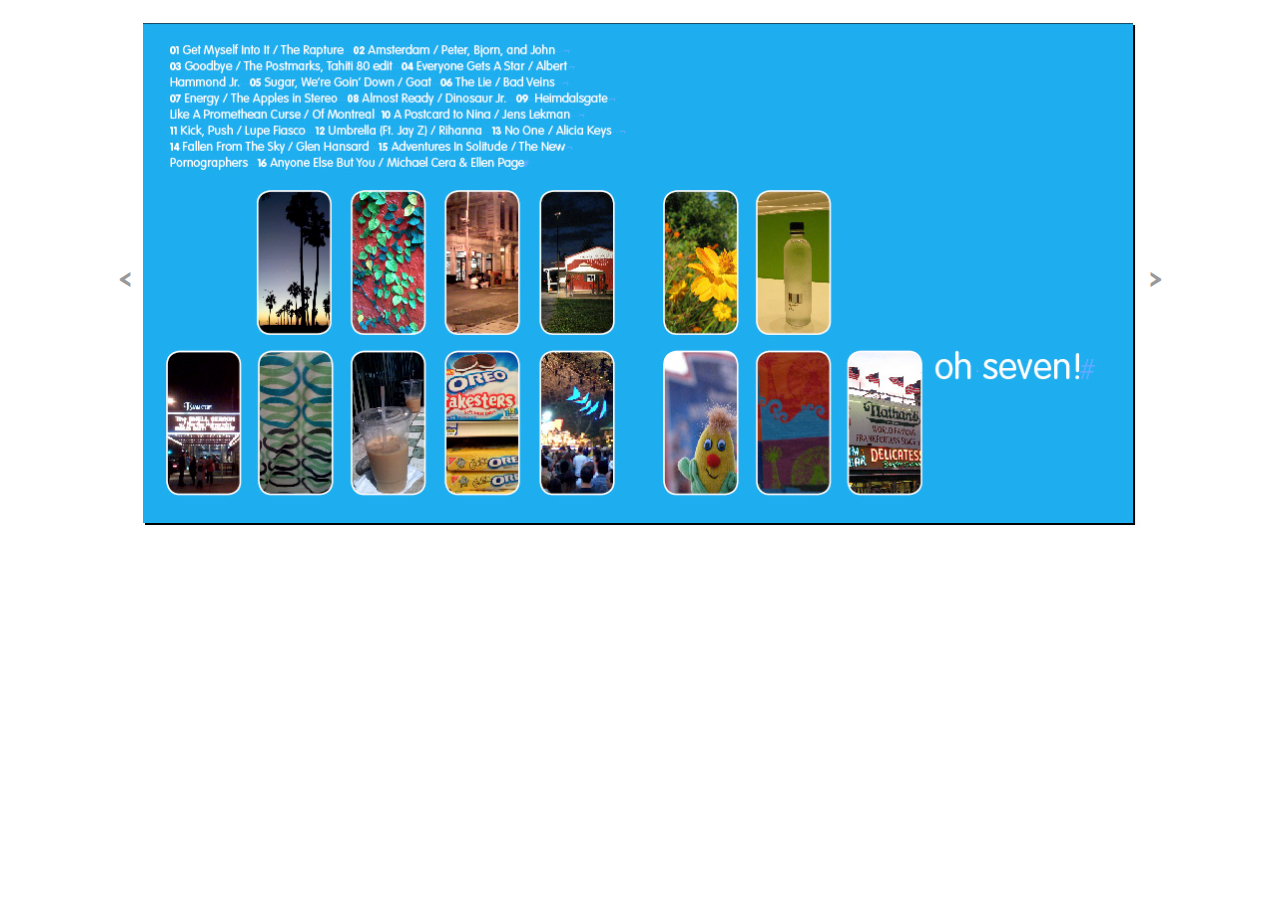
<file: 2007/index.html>
<html>
  <head>
    <title>Oh Seven</title>
    <meta http-equiv="Content-Type" content="text/html;charset=utf-8">
    <link href="http://fonts.googleapis.com/css?family=Raleway" rel="stylesheet" type="text/css">
    <link rel="stylesheet" href="index.css" type="text/css" />
    <script type="text/javascript" src="http://mediaplayer.yahoo.com/js"></script>
  </head>
  <body>
    <a href="../" class="menulink">&lt;</a>
    <img src="OhSeven.jpg" id="cover" width="998" height="512" alt="Oh Seven" align="middle" />
    <a href="../2008" class="menulink" title="2008">&gt;</a>

<script>
  (function(i,s,o,g,r,a,m){i['GoogleAnalyticsObject']=r;i[r]=i[r]||function(){
  (i[r].q=i[r].q||[]).push(arguments)},i[r].l=1*new Date();a=s.createElement(o),
  m=s.getElementsByTagName(o)[0];a.async=1;a.src=g;m.parentNode.insertBefore(a,m)
  })(window,document,'script','//www.google-analytics.com/analytics.js','ga');
  ga('create', 'UA-71848539-1', 'auto');
  ga('send', 'pageview');
</script>

  </body>
</html>
</file>
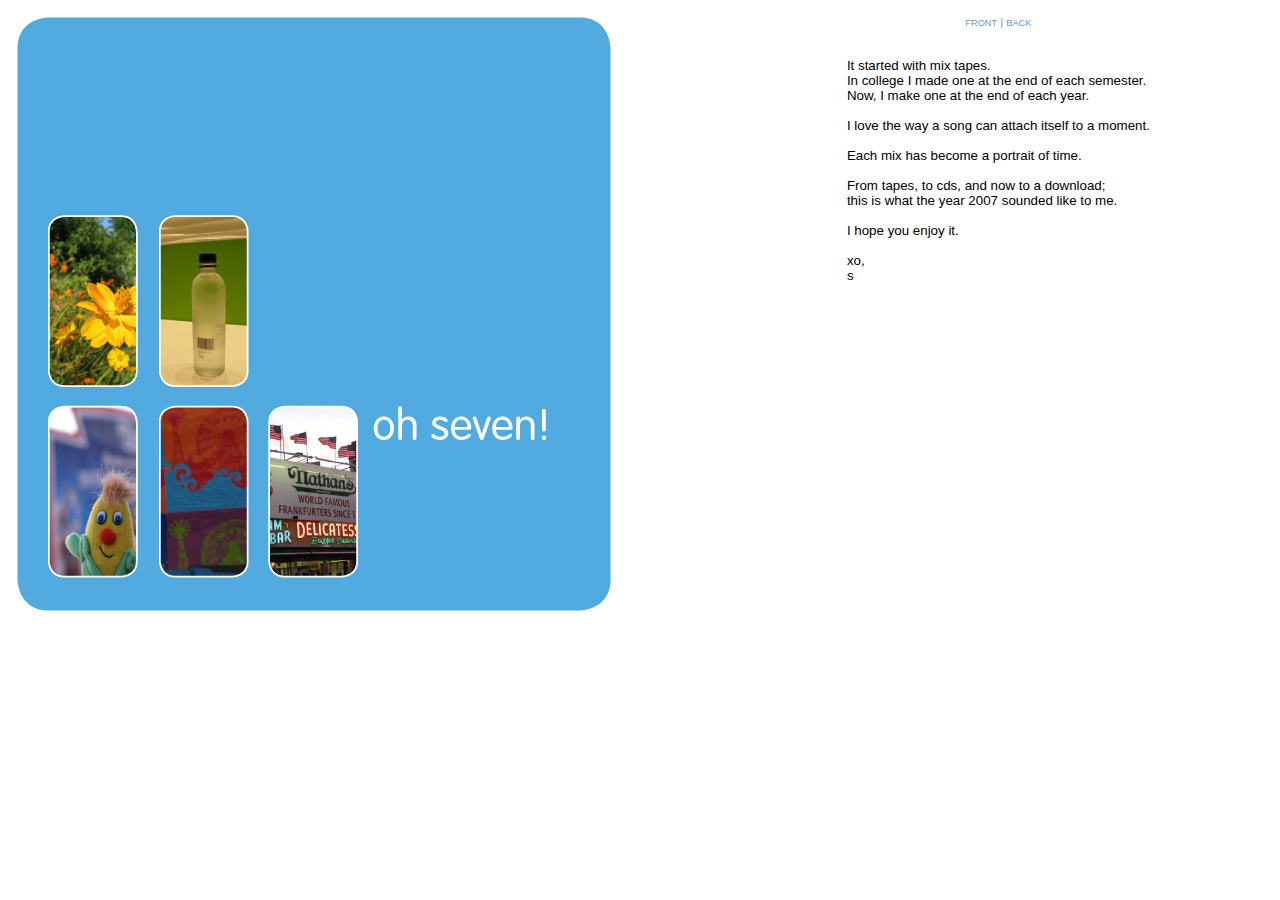
<file: 2007old/index.html>
<html>
  <head>
    <title>oh seven!</title>
    <link rel="stylesheet" href="ohseven.css" type="text/css" />
    <script type="text/javascript" src="ohseven.js"></script>
  </head>
  <body>
    <table border="0" cellpadding="0" cellspacing="0" width="100%">
      <td valign="top" align="left">
        <a href="#" onclick="ohseven.toggleCover();">
          <img src="oh_seven_front.jpg" border="0" id="coverimg" 
              height="612" width="612">
        </a>
      </td><td valign="top">
        <table border="0" cellpadding="8" cellspacing="0">
          <tr><td valign="top" align="middle">

            <div class="covernav">
              <a href="#" onclick="ohseven.showFrontCover();">FRONT</a> |
              <a href="#" onclick="ohseven.showBackCover();">BACK</a>
            </div>
            <br /><br />

            <table border="0" cellpadding="0" cellspacing="0">
            <tr><td>
              It started with mix tapes.<br />
              In college I made one at the end of each semester.<br />
              Now, I make one at the end of each year.<br /><br />

              I love the way a song can attach itself to a moment.<br /><br />

              Each mix has become a portrait of time.<br /><br />

              From tapes, to cds, and now to a download;<br />
              this is what the year 2007 sounded like to me.<br /><br />

              I hope you enjoy it.<br /><br />

              xo,<br />
              s
            </td></tr>
            </table>
            <br /><br />

          </td></tr>
        </table>
      </td>
    </table>

<script>
  (function(i,s,o,g,r,a,m){i['GoogleAnalyticsObject']=r;i[r]=i[r]||function(){
  (i[r].q=i[r].q||[]).push(arguments)},i[r].l=1*new Date();a=s.createElement(o),
  m=s.getElementsByTagName(o)[0];a.async=1;a.src=g;m.parentNode.insertBefore(a,m)
  })(window,document,'script','//www.google-analytics.com/analytics.js','ga');
  ga('create', 'UA-71848539-1', 'auto');
  ga('send', 'pageview');
</script>

  </body>
</html>
</file>
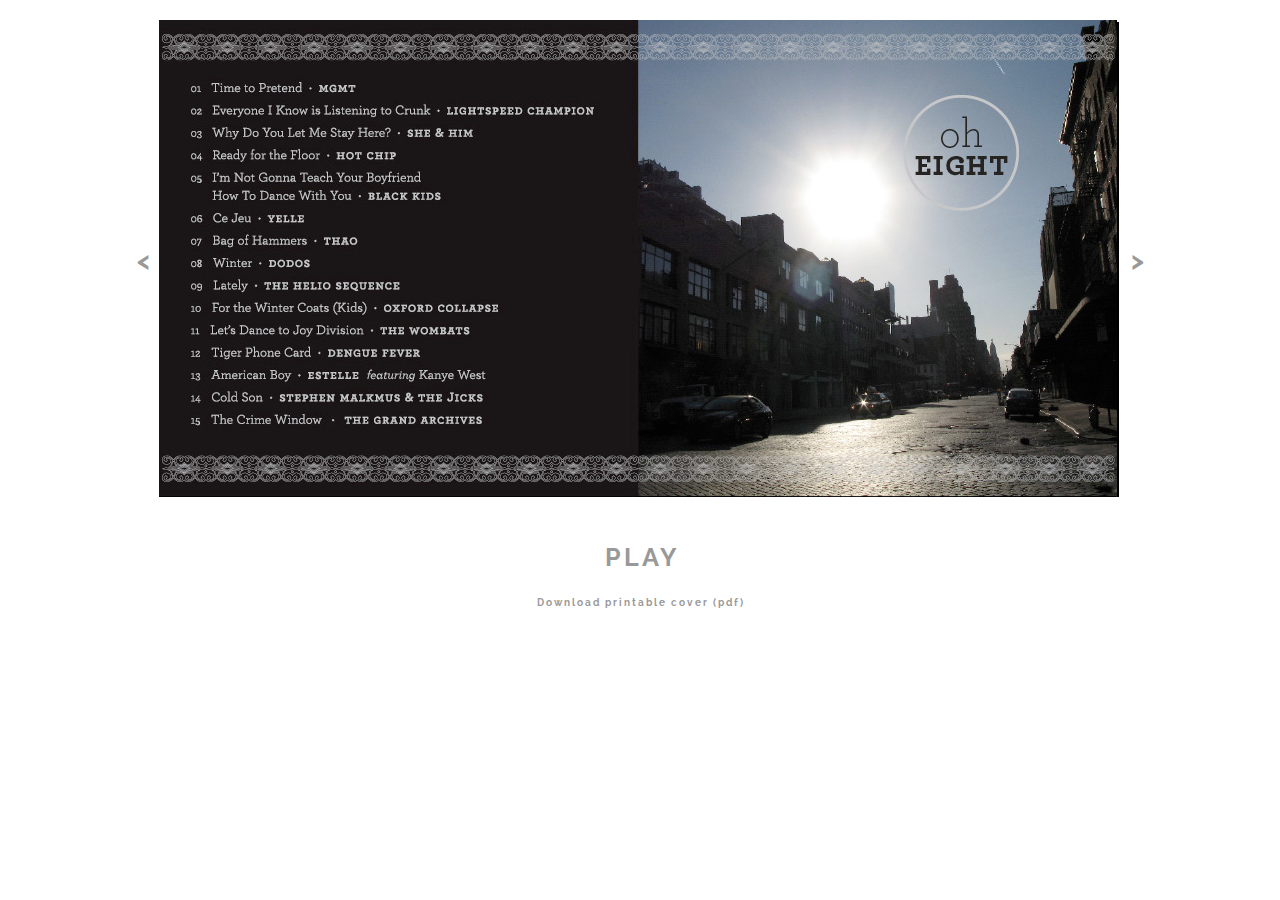
<file: 2008/index.html>
<html>
  <!--
  TODO:
    * Link each image in ymp to artist's album cover
    * Add link to last years mix
    * Add link to download pdf cover
    * validate html
  //-->
  <head>
    <title>oh eight</title>
    <meta http-equiv="Content-Type" content="text/html;charset=utf-8">
    <link href="http://fonts.googleapis.com/css?family=Raleway" rel="stylesheet" type="text/css">
    <link rel="stylesheet" href="oheight.css" type="text/css" />
    <script type="text/javascript" src="http://mediaplayer.yahoo.com/js"></script>
  </head>
  <body>

    <a href="../2007" class="menulink" title="2007">&lt;</a>
    <img src="Oh_8_2.jpg" id="cover" width="962" height="477" alt="oheight" align="middle" />
    <a href="../2009" class="menulink" title="2009">&gt;</a>

    <br clear="all" />
    <p><a href="http://suraiya.s3.amazonaws.com/mix/oheight/01_MGMT_TimeToPretend.mp3" title="MGMT - Time To Pretend" class="menulink"><img src="Oh_8_front.jpg" alt="" style="display: none;" />PLAY</a></p>
    <p><a href="oheight.pdf" class="menulink2">Download printable cover (pdf)</a></p>
    <div style="display: none;">
<!--      <a href="http://suraiya.s3.amazonaws.com/mix/oheight/01_MGMT_TimeToPretend.mp3" title="MGMT - Time To Pretend" style="display: none"><img src="Oh_8_front.jpg" alt="" /></a> //-->
      <a href="http://suraiya.s3.amazonaws.com/mix/oheight/02_LightspeedChampion_EveryoneIKnowIsListeningToCrunk.mp3" title="Lightspeed Champion - Everyone I Know Is Listening To Crunk" style="display: none"><img src="Oh_8_front.jpg" alt="" /></a>
      <a href="http://suraiya.s3.amazonaws.com/mix/oheight/03_She&amp;Him_WhyDoYouLetMeStayHere.mp3" title="She &amp; Him - Why Do You Let Me Stay Here" style="display: none"><img src="Oh_8_front.jpg" alt="" /></a>
      <a href="http://suraiya.s3.amazonaws.com/mix/oheight/04_HotChip_ReadyForTheFloor.mp3" title="Hot Chip - Ready For The Floor" style="display: none"><img src="Oh_8_front.jpg" alt="" /></a>
      <a href="http://suraiya.s3.amazonaws.com/mix/oheight/05_BlackKids_ImNotGonnaTeachYourBoyfriendHowToDanceWithYou.mp3" title="Black Kids - I'm Not Gonna Teach Your Boyfriend How To Dance With You" style="display: none"><img src="Oh_8_front.jpg" alt="" /></a>
      <a href="http://suraiya.s3.amazonaws.com/mix/oheight/06_Yelle_CeJeu.mp3" title="Yelle - Ce Jeu" style="display: none"><img src="Oh_8_front.jpg" alt="" /></a>
      <a href="http://suraiya.s3.amazonaws.com/mix/oheight/07_Thao_BagOfHammers.mp3" title="Thao - Bag Of Hammers" style="display: none"><img src="Oh_8_front.jpg" alt="" /></a>
      <a href="http://suraiya.s3.amazonaws.com/mix/oheight/08_Dodos_Winter.mp3" title="Dodos - Winter" style="display: none"><img src="Oh_8_front.jpg" alt="" /></a>
      <a href="http://suraiya.s3.amazonaws.com/mix/oheight/09_TheHelioSequence_Lately.mp3" title="The Helio Sequence - Lately" style="display: none"><img src="Oh_8_front.jpg" alt="" /></a>
      <a href="http://suraiya.s3.amazonaws.com/mix/oheight/10_OxfordCollapse_ForTheWinterCoats(Kids).mp3" title="Oxford Collapse - For The Winter Coats (Kids)" style="display: none"><img src="Oh_8_front.jpg" alt="" /></a>
      <a href="http://suraiya.s3.amazonaws.com/mix/oheight/11_TheWombats_LetsDanceToJoyDivision.mp3" title="The Wombats - Lets Dance To Joy Division" style="display: none"><img src="Oh_8_front.jpg" alt="" /></a>
      <a href="http://suraiya.s3.amazonaws.com/mix/oheight/12_DengueFever_TigerPhoneCard.mp3" title="Dengue Fever - Tiger Phone Card" style="display: none"><img src="Oh_8_front.jpg" alt="" /></a>
      <a href="http://suraiya.s3.amazonaws.com/mix/oheight/13_Estelle_AmericanBoy.mp3" title="Estelle - American Boy" style="display: none"><img src="Oh_8_front.jpg" alt="" /></a>
      <a href="http://suraiya.s3.amazonaws.com/mix/oheight/14_StephenMalkmus_ColdSon.mp3" title="Stephen Malkmus - Cold Son" style="display: none"><img src="Oh_8_front.jpg" alt="" /></a>
      <a href="http://suraiya.s3.amazonaws.com/mix/oheight/15_GrandArchives_TheCrimeWindow.mp3" title="Grand Archives - The Crime Window" style="display: none"><img src="Oh_8_front.jpg" alt="" /></a>
    </div>

<script>
  (function(i,s,o,g,r,a,m){i['GoogleAnalyticsObject']=r;i[r]=i[r]||function(){
  (i[r].q=i[r].q||[]).push(arguments)},i[r].l=1*new Date();a=s.createElement(o),
  m=s.getElementsByTagName(o)[0];a.async=1;a.src=g;m.parentNode.insertBefore(a,m)
  })(window,document,'script','//www.google-analytics.com/analytics.js','ga');
  ga('create', 'UA-71848539-1', 'auto');
  ga('send', 'pageview');
</script>

  </body>
</html>
</file>
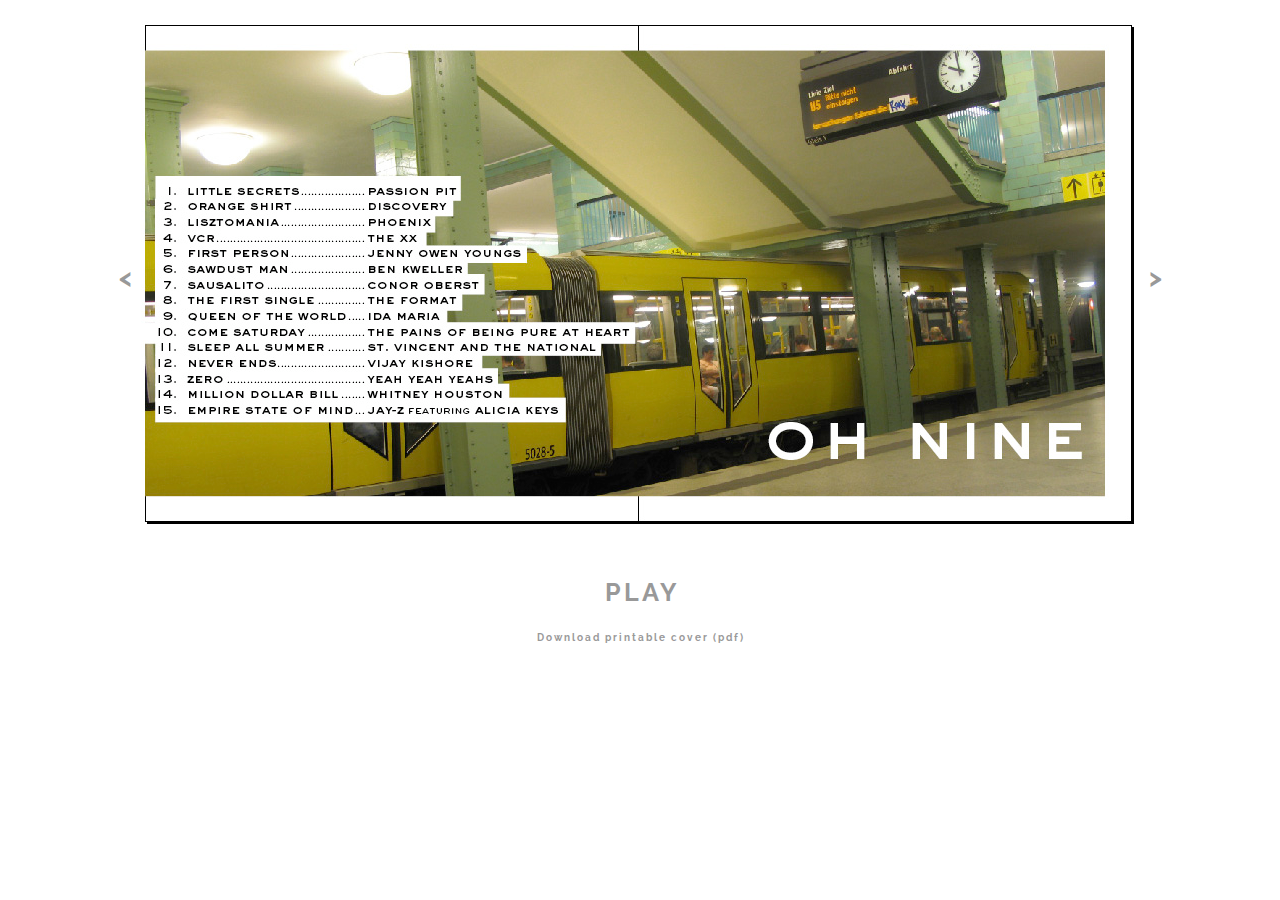
<file: 2009/index.html>
<html>
  <head>
    <title>oh nine</title>
    <meta http-equiv="Content-Type" content="text/html;charset=utf-8">
    <link href="http://fonts.googleapis.com/css?family=Raleway" rel="stylesheet" type="text/css">
    <link rel="stylesheet" href="index.css" type="text/css" />
    <script type="text/javascript" src="http://mediaplayer.yahoo.com/js"></script>
  </head>
  <body>

    <a href="../2008" class="menulink" title="2008">&lt;</a>
    <img src="Oh_9_2.jpg" id="cover" width="998" height="512" alt="ohnine" align="middle" />
    <a href="../2010" class="menulink" title="2010">&gt;</a>

    <br clear="all" />
    <p><a href="http://suraiya.s3.amazonaws.com/mix/ohnine/01-LittleSecrets.mp3" title="Passion Pit - Little Secrets" class="menulink"><img src="Oh_9_front.jpg" alt="" style="display: none;" />PLAY</a></p>
    <p><a href="ohnine.pdf" class="menulink2">Download printable cover (pdf)</a></p>
    <div style="display: none;">
<!--      <a href="http://suraiya.s3.amazonaws.com/mix/ohnine/01-LittleSecrets.mp3" title="Passion Pit - Little Secrets" style="display: none"><img src="Oh_9_front.jpg" alt="" /></a> //-->
      <a href="http://suraiya.s3.amazonaws.com/mix/ohnine/02-OrangeShirt.mp3" title="Discovery - Orange Shirt" style="display: none"><img src="Oh_9_front.jpg" alt="" /></a>
      <a href="http://suraiya.s3.amazonaws.com/mix/ohnine/03-Lisztomania.mp3" title="Phoenix - Lisztomania" style="display: none"><img src="Oh_9_front.jpg" alt="" /></a>
      <a href="http://suraiya.s3.amazonaws.com/mix/ohnine/04-VCR.mp3" title="The xx - VCR" style="display: none"><img src="Oh_9_front.jpg" alt="" /></a>
      <a href="http://suraiya.s3.amazonaws.com/mix/ohnine/05-FirstPerson.mp3" title="Jenny Owen Young - First Person" style="display: none"><img src="Oh_9_front.jpg" alt="" /></a>
      <a href="http://suraiya.s3.amazonaws.com/mix/ohnine/06-SawdustMan.mp3" title="Ben Kweller - Sawdust Man" style="display: none"><img src="Oh_9_front.jpg" alt="" /></a>
      <a href="http://suraiya.s3.amazonaws.com/mix/ohnine/07-Sausalito.mp3" title="Conner Oberst - Sausalito" style="display: none"><img src="Oh_9_front.jpg" alt="" /></a>
      <a href="http://suraiya.s3.amazonaws.com/mix/ohnine/08-TheFirst Single.mp3" title="The Format - The First Single" style="display: none"><img src="Oh_9_front.jpg" alt="" /></a>
      <a href="http://suraiya.s3.amazonaws.com/mix/ohnine/09-QueenoftheWorld.mp3" title="Ida Maria - Queen of the World" style="display: none"><img src="Oh_9_front.jpg" alt="" /></a>
      <a href="http://suraiya.s3.amazonaws.com/mix/ohnine/10-ComeSaturday.mp3" title="The Pains of Being Pure at Heart - Come Saturday" style="display: none"><img src="Oh_9_front.jpg" alt="" /></a>
      <a href="http://suraiya.s3.amazonaws.com/mix/ohnine/11-SleepAllSummer(Crooked Fingers cover).mp3" title="St. Vincent and The National - Sleep All Summer" style="display: none"><img src="Oh_9_front.jpg" alt="" /></a>
      <a href="http://suraiya.s3.amazonaws.com/mix/ohnine/12-NeverEnds.mp3" title="Vijay Kishore - Never Ends" style="display: none"><img src="Oh_9_front.jpg" alt="" /></a>
      <a href="http://suraiya.s3.amazonaws.com/mix/ohnine/13-Zero.mp3" title="Yeah Yeah Yeahs - Zero" style="display: none"><img src="Oh_9_front.jpg" alt="" /></a>
      <a href="http://suraiya.s3.amazonaws.com/mix/ohnine/14-MillionDollarBill.mp3" title="Whitney Houston - Million Dollar Bill" style="display: none"><img src="Oh_9_front.jpg" alt="" /></a>
      <a href="http://suraiya.s3.amazonaws.com/mix/ohnine/15-EmpireStateOfMind(Jay-ZAlicia Keys).mp3" title="Jay-Z (Feat. Alica Keys) - Empire State Of Mind" style="display: none"><img src="Oh_9_front.jpg" alt="" /></a>
    </div>

<script>
  (function(i,s,o,g,r,a,m){i['GoogleAnalyticsObject']=r;i[r]=i[r]||function(){
  (i[r].q=i[r].q||[]).push(arguments)},i[r].l=1*new Date();a=s.createElement(o),
  m=s.getElementsByTagName(o)[0];a.async=1;a.src=g;m.parentNode.insertBefore(a,m)
  })(window,document,'script','//www.google-analytics.com/analytics.js','ga');
  ga('create', 'UA-71848539-1', 'auto');
  ga('send', 'pageview');
</script>

  </body>
</html>
</file>
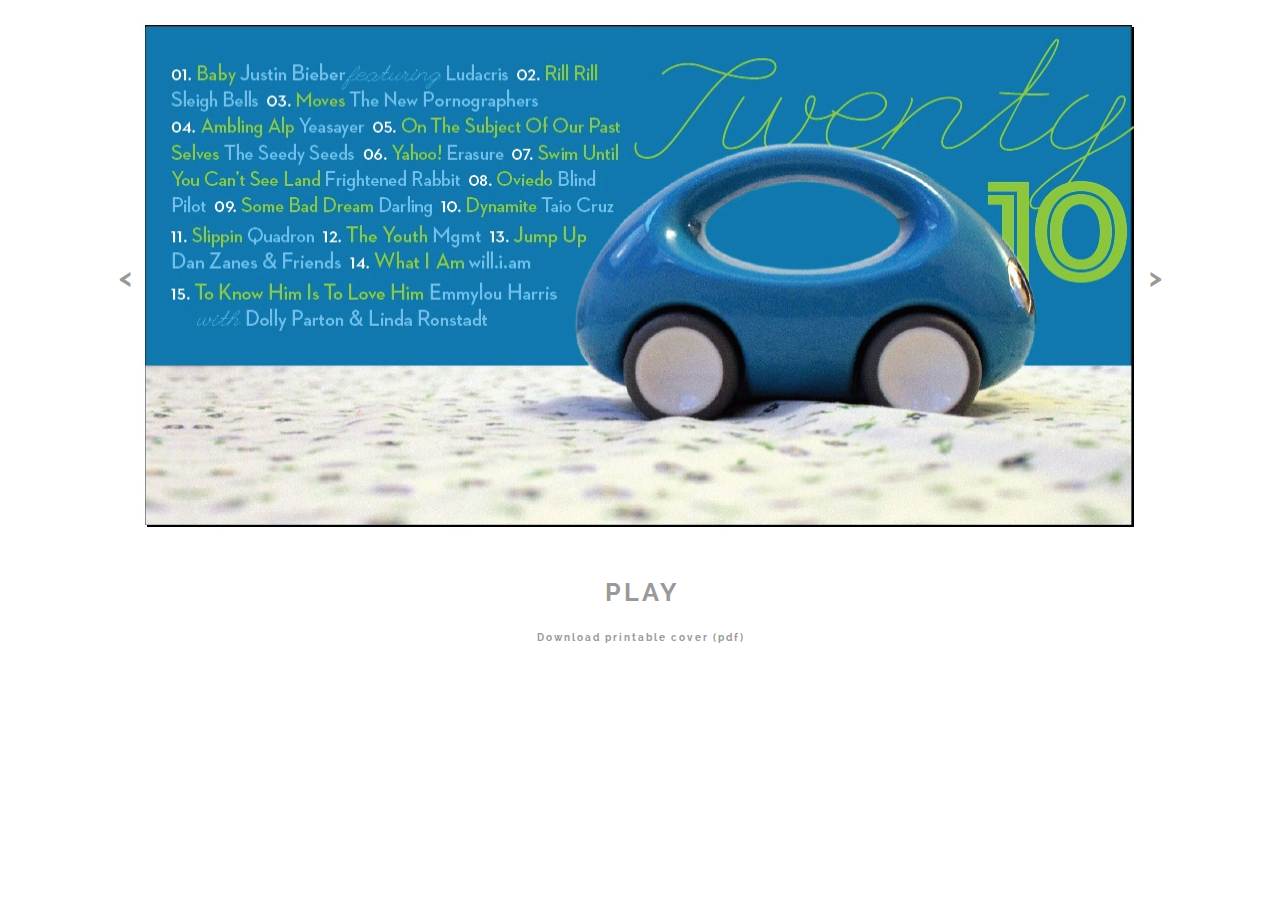
<file: 2010/index.html>
<html>
  <head>
    <title>Twenty10</title>
    <meta http-equiv="Content-Type" content="text/html;charset=utf-8">
    <link href="http://fonts.googleapis.com/css?family=Raleway" rel="stylesheet" type="text/css">
    <link rel="stylesheet" href="index.css" type="text/css" />
    <script type="text/javascript" src="http://mediaplayer.yahoo.com/js"></script>
  </head>
  <body>

    <a href="../2009" class="menulink" title="2009">&lt;</a>
    <img src="Twenty10.jpg" id="cover" width="998" height="512" alt="Twenty10" align="middle" />
    <a href="../2011" class="menulink" title="2011">&gt;</a>

    <br clear="all" />
    <p><a href="http://suraiya.s3.amazonaws.com/mix/Twenty10/01-JustinBieber-Baby.mp3" title="Justin Bieber - Baby" class="menulink"><img src="Twenty10Front.jpg" alt="" style="display: none;" />PLAY</a></p>
    <p><a href="Twenty10.pdf" class="menulink2">Download printable cover (pdf)</a></p>
    <div style="display: none;">
<!--      <a href="http://suraiya.s3.amazonaws.com/mix/Twenty10/01-JustinBieber-Baby.mp3" title="Justin Bieber - Baby" style="display: none"><img src="Twenty10Front.jpg" alt="" /></a> //-->
      <a href="http://suraiya.s3.amazonaws.com/mix/Twenty10/02-SleighBells-RillRill.mp3" title="Sleigh Bells - Rill Rill" style="display: none"><img src="Twenty10Front.jpg" alt="" /></a>
      <a href="http://suraiya.s3.amazonaws.com/mix/Twenty10/03-TheNewPornographers-Moves.mp3" title="The New Pornographers - Moves" style="display: none"><img src="Twenty10Front.jpg" alt="" /></a>
      <a href="http://suraiya.s3.amazonaws.com/mix/Twenty10/04-Yeasayer-AmblingAlp.mp3" title="Yeasayer - Ambling Alp" style="display: none"><img src="Twenty10Front.jpg" alt="" /></a>
      <a href="http://suraiya.s3.amazonaws.com/mix/Twenty10/05-TheSeedySeeds-OnTheSubjectOfOurPastSelves.mp3" title="The Seedy Seeds - On The Subject Of Our Past Selves" style="display: none"><img src="Twenty10Front.jpg" alt="" /></a>
      <a href="http://suraiya.s3.amazonaws.com/mix/Twenty10/06-Erasure-Yahoo.mp3" title="Erasure - Yahoo!" style="display: none"><img src="Twenty10Front.jpg" alt="" /></a>
      <a href="http://suraiya.s3.amazonaws.com/mix/Twenty10/07-FrightenedRabbit-SwimUntilYouCantSeeLand.mp3" title="Frightened Rabbit - Swim Until You Can't See Land" style="display: none"><img src="Twenty10Front.jpg" alt="" /></a>
      <a href="http://suraiya.s3.amazonaws.com/mix/Twenty10/08-BlindPilot-Oviedo.mp3" title="Blind Pilot - Oviedo" style="display: none"><img src="Twenty10Front.jpg" alt="" /></a>
      <a href="http://suraiya.s3.amazonaws.com/mix/Twenty10/09-Darling-SomeBadDream.mp3" title="Darling - Some Bad Dream" style="display: none"><img src="Twenty10Front.jpg" alt="" /></a>
      <a href="http://suraiya.s3.amazonaws.com/mix/Twenty10/10-TaioCruz-Dynamite.mp3" title="Taio Cruz - Dynamite" style="display: none"><img src="Twenty10Front.jpg" alt="" /></a>
      <a href="http://suraiya.s3.amazonaws.com/mix/Twenty10/11-Quadron-Slippin.mp3" title="Quadron - Slippin'" style="display: none"><img src="Twenty10Front.jpg" alt="" /></a>
      <a href="http://suraiya.s3.amazonaws.com/mix/Twenty10/12-MGMT-TheYouth.mp3" title="MGMT - The Youth" style="display: none"><img src="Twenty10Front.jpg" alt="" /></a>
      <a href="http://suraiya.s3.amazonaws.com/mix/Twenty10/13-DanZanes&Friends-JumpUp.mp3" title="Dan Zanes & Friends - Jump Up" style="display: none"><img src="Twenty10Front.jpg" alt="" /></a>
      <a href="http://suraiya.s3.amazonaws.com/mix/Twenty10/14-WhatIAm-will.i.am.mp3" title="What I Am - will.i.am" style="display: none"><img src="Twenty10Front.jpg" alt="" /></a>
      <a href="http://suraiya.s3.amazonaws.com/mix/Twenty10/15-EmmylouHarris-ToKnowHimIsToLoveHim.mp3" title="Emmylou Harris - To Know Him Is To Love Him" style="display: none"><img src="Twenty10Front.jpg" alt="" /></a>
    </div>

<script>
  (function(i,s,o,g,r,a,m){i['GoogleAnalyticsObject']=r;i[r]=i[r]||function(){
  (i[r].q=i[r].q||[]).push(arguments)},i[r].l=1*new Date();a=s.createElement(o),
  m=s.getElementsByTagName(o)[0];a.async=1;a.src=g;m.parentNode.insertBefore(a,m)
  })(window,document,'script','//www.google-analytics.com/analytics.js','ga');
  ga('create', 'UA-71848539-1', 'auto');
  ga('send', 'pageview');
</script>

  </body>
</html>
</file>
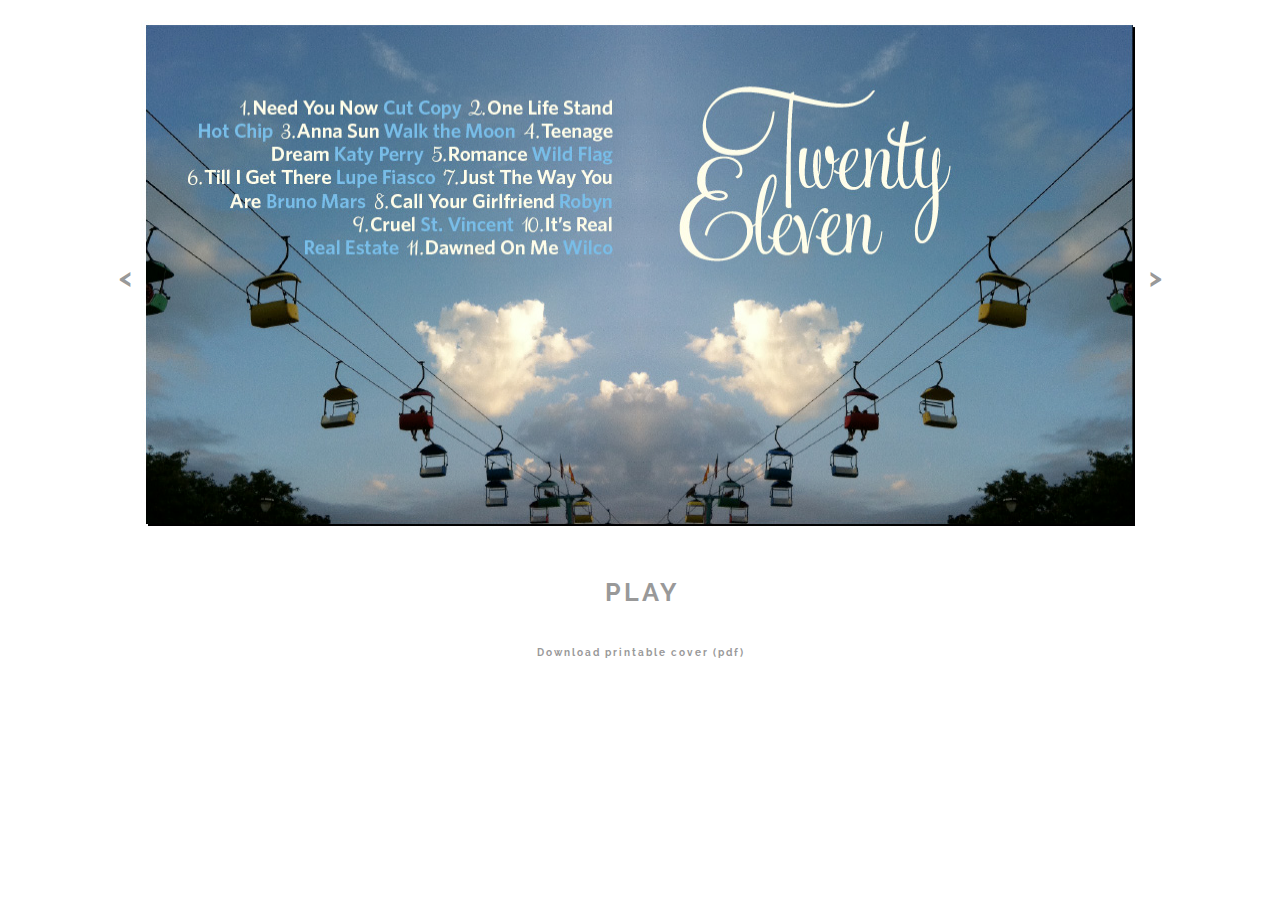
<file: 2011/index.html>
<!DOCTYPE html>
<html>
  <head>
    <title>TwentyEleven</title>
    <meta http-equiv="Content-Type" content="text/html;charset=utf-8">
    <link href="http://fonts.googleapis.com/css?family=Raleway" rel="stylesheet" type="text/css">
    <link rel="stylesheet" href="index.css" type="text/css" />
  </head>
  <body>

    <a href="../2010" class="menulink" title="2010">&lt;</a>
    <img src="TwentyEleven.jpg" id="cover" width="998" height="512" alt="TwentyEleven" align="middle" />
    <a href="../2012" class="menulink" title="2012">&gt;</a>

    <br clear="all" />
    <p><a href="http://suraiya.s3.amazonaws.com/mix/2011/01-CutCopy-NeedYouNow.mp3" title="Cut Copy - Need You Now" class="menulink"><img src="TwentyElevenFront.jpg" alt="" style="display: none;" />PLAY</a></p>
    <p><a href="TwentyEleven.pdf" class="menulink2">Download printable cover (pdf)</a></p>
    <div style="display: none;">
<!--      <a href="http://suraiya.s3.amazonaws.com/mix/2011/01-CutCopy-NeedYouNow.mp3" title="Cut Copy - Need You Now" style="display: none"><img src="TwentyElevenFront.jpg" alt="" /></a> //-->
      <a href="http://suraiya.s3.amazonaws.com/mix/2011/02-HotChip-OneLifeStand.mp3" title="Hot Chip - One Life Stand" style="display: none"><img src="TwentyElevenFront.jpg" alt="" /></a>
      <a href="http://suraiya.s3.amazonaws.com/mix/2011/03-WalkTheMoon-AnnaSun.mp3" title="Walk The Moon - Anna Sun" style="display: none"><img src="TwentyElevenFront.jpg" alt="" /></a>
      <a href="http://suraiya.s3.amazonaws.com/mix/2011/04-KatyPerry-TeenageDream.mp3" title="Katy Perry - Teenage Dream" style="display: none"><img src="TwentyElevenFront.jpg" alt="" /></a>
      <a href="http://suraiya.s3.amazonaws.com/mix/2011/05-WildFlag-Romance.mp3" title="Wild Flag - Romance" style="display: none"><img src="TwentyElevenFront.jpg" alt="" /></a>
      <a href="http://suraiya.s3.amazonaws.com/mix/2011/06-LupeFiasco-TillIGetThere.mp3" title="Lupe Fiasco - Till I Get There" style="display: none"><img src="TwentyElevenFront.jpg" alt="" /></a>
      <a href="http://suraiya.s3.amazonaws.com/mix/2011/07-BrunoMars-JustTheWayYouAre.mp3" title="Bruno Mars - Just the Way You Are" style="display: none"><img src="TwentyElevenFront.jpg" alt="" /></a>
      <a href="http://suraiya.s3.amazonaws.com/mix/2011/08-Robyn-CallYourGirlfriend.mp3" title="Robyn - Call Your Girlfriend" style="display: none"><img src="TwentyElevenFront.jpg" alt="" /></a>
      <a href="http://suraiya.s3.amazonaws.com/mix/2011/09-StVincent-Cruel.mp3" title="St. Vincent - Cruel" style="display: none"><img src="TwentyElevenFront.jpg" alt="" /></a>
      <a href="http://suraiya.s3.amazonaws.com/mix/2011/10-RealEstate-ItsReal.mp3" title="Real Estate - It's Real" style="display: none"><img src="TwentyElevenFront.jpg" alt="" /></a>
      <a href="http://suraiya.s3.amazonaws.com/mix/2011/11-Wilco-DawnedOnMe.mp3" title="Wilco - Dawned On Me" style="display: none"><img src="TwentyElevenFront.jpg" alt="" /></a>
    </div>

    <script type="text/javascript" src="http://mediaplayer.yahoo.com/js"></script>

<script>
  (function(i,s,o,g,r,a,m){i['GoogleAnalyticsObject']=r;i[r]=i[r]||function(){
  (i[r].q=i[r].q||[]).push(arguments)},i[r].l=1*new Date();a=s.createElement(o),
  m=s.getElementsByTagName(o)[0];a.async=1;a.src=g;m.parentNode.insertBefore(a,m)
  })(window,document,'script','//www.google-analytics.com/analytics.js','ga');
  ga('create', 'UA-71848539-1', 'auto');
  ga('send', 'pageview');
</script>

  </body>
</html>
</file>
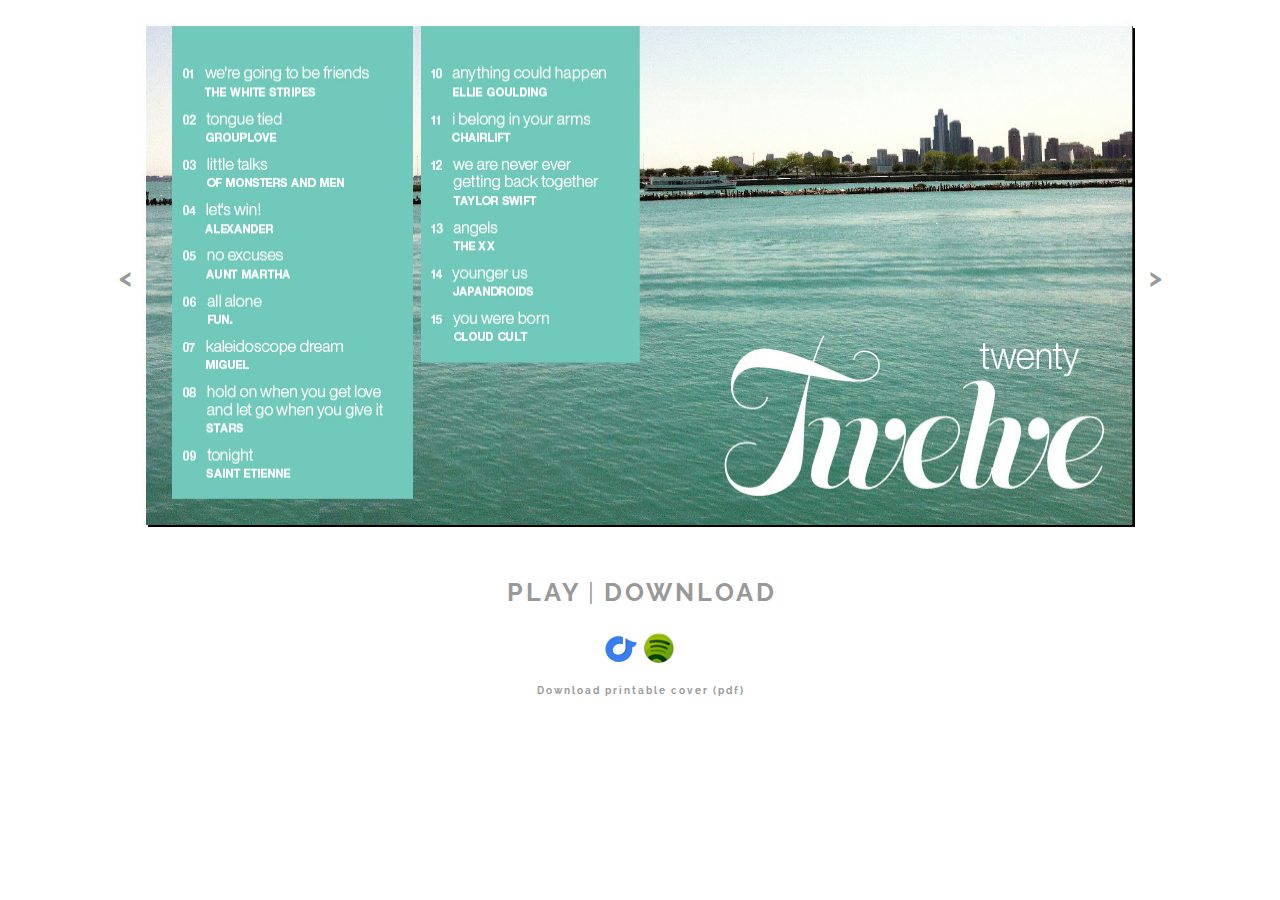
<file: 2012/index.html>
<!DOCTYPE html>
<html>
  <head>
    <title>TwentyTwelve</title>
    <meta http-equiv="Content-Type" content="text/html;charset=utf-8">
    <link href="http://fonts.googleapis.com/css?family=Raleway" rel="stylesheet" type="text/css">
    <link rel="stylesheet" href="index.css" type="text/css" />
  </head>
  <body>

    <a href="../2011" class="menulink" title="2011">&lt;</a>
    <img src="TwentyTwelve.jpg" id="cover" width="998" height="512" alt="TwentyTwelve" align="middle" />
    <a href="../2013" class="menulink" title="2013">&gt;</a>

    <br clear="all" />
    <p><a href="http://suraiya.s3.amazonaws.com/mix/2012/01-TheWhiteStripes-WereGoingToBeFriends.mp3" title="The White Stripes - We're Going to be Friends" class="menulink"><img src="TwentyTwelveFront.jpg" alt="" style="display: none;" />PLAY</a> | <a href="http://suraiya.s3.amazonaws.com/mix/2012/TwentyTwelve.zip" title="download mix (zip, 103.6 MB)" class="menulink" target="_blank">DOWNLOAD</a></p>

  <p>
    <a href="http://rd.io/x/QEA8L15DMg" target="_blank" title="Listen on Rdio"><img src="../images/rdio-icon-32x32.png" border="0" height="32" width="32" /></a>
    <a href="http://open.spotify.com/user/monsur/playlist/0EMZlImqpQgsMMNk02VmYK" target="_blank" title="Listen on Spotify"><img src="../images/spotify-icon-32x32.png" border="0" height="32" width="32" /></a>
    <br />

    <a href="TwentyTwelve.pdf" class="menulink2" target="_blank">Download printable cover (pdf)</a></p>
    <div style="display: none;">
<!--      <a href="http://suraiya.s3.amazonaws.com/mix/2012/01-TheWhiteStripes-WereGoingToBeFriends.mp3" title="The White Stripes - We're Going to be Friends" style="display: none"><img src="TwentyTwelveFront.jpg" alt="" /></a> //-->
      <a href="http://suraiya.s3.amazonaws.com/mix/2012/02-Grouplove-TongueTied.mp3" title="Grouplove - Tongue Tied" style="display: none"><img src="TwentyTwelveFront.jpg" alt="" /></a>
      <a href="http://suraiya.s3.amazonaws.com/mix/2012/03-OfMonstersAndMen-LittleTalks.mp3" title="Of Monsters and Men - Little Talks" style="display: none"><img src="TwentyTwelveFront.jpg" alt="" /></a>
      <a href="http://suraiya.s3.amazonaws.com/mix/2012/04-Alexander-LetsWin.mp3" title="Alexander - Let’s Win!" style="display: none"><img src="TwentyTwelveFront.jpg" alt="" /></a>
      <a href="http://suraiya.s3.amazonaws.com/mix/2012/05-AuntMartha-NoExcuses.mp3" title="Aunt Martha - No Excuses" style="display: none"><img src="TwentyTwelveFront.jpg" alt="" /></a>
      <a href="http://suraiya.s3.amazonaws.com/mix/2012/06-fun.-AllAlone.mp3" title="fun. - All Alone" style="display: none"><img src="TwentyTwelveFront.jpg" alt="" /></a>
      <a href="http://suraiya.s3.amazonaws.com/mix/2012/07-Miguel-KaleidoscopeDream.mp3" title="Miguel - Kaleidoscope Dream" style="display: none"><img src="TwentyTwelveFront.jpg" alt="" /></a>
      <a href="http://suraiya.s3.amazonaws.com/mix/2012/08-Stars-HoldOnWhenYouGetLoveAndLetGoWhenYouGiveIt.mp3" title="Stars - Hold On When You Get Love and Let Go When You Give It" style="display: none"><img src="TwentyTwelveFront.jpg" alt="" /></a>
      <a href="http://suraiya.s3.amazonaws.com/mix/2012/09-SaintEtienne-Tonight.mp3" title="Saint Etienne - Tonight" style="display: none"><img src="TwentyTwelveFront.jpg" alt="" /></a>
      <a href="http://suraiya.s3.amazonaws.com/mix/2012/10-EllieGoulding-AnythingCouldHappen.mp3" title="Ellie Goulding - Anything Could Happen" style="display: none"><img src="TwentyTwelveFront.jpg" alt="" /></a>
      <a href="http://suraiya.s3.amazonaws.com/mix/2012/11-Chairlift-IBelongInYourArms.mp3" title="Chairlift - I Belong In Your Arms" style="display: none"><img src="TwentyTwelveFront.jpg" alt="" /></a>
      <a href="http://suraiya.s3.amazonaws.com/mix/2012/12-TaylorSwift-WeAreNeverEverGettingBackTogether.mp3" title="Taylor Swift - We Are Never Ever Getting Back Together" style="display: none"><img src="TwentyTwelveFront.jpg" alt="" /></a>
      <a href="http://suraiya.s3.amazonaws.com/mix/2012/13-Thexx-Angels.mp3" title="The xx - Angels" style="display: none"><img src="TwentyTwelveFront.jpg" alt="" /></a>
      <a href="http://suraiya.s3.amazonaws.com/mix/2012/14-Japandroids-YoungerUs.mp3" title="Japandroids - Younger Us" style="display: none"><img src="TwentyTwelveFront.jpg" alt="" /></a>
      <a href="http://suraiya.s3.amazonaws.com/mix/2012/15-CloudCult-YouWereBorn.mp3" title="Cloud Cult - You Were Born" style="display: none"><img src="TwentyTwelveFront.jpg" alt="" /></a>
    </div>

    <script type="text/javascript" src="http://mediaplayer.yahoo.com/js"></script>

<script>
  (function(i,s,o,g,r,a,m){i['GoogleAnalyticsObject']=r;i[r]=i[r]||function(){
  (i[r].q=i[r].q||[]).push(arguments)},i[r].l=1*new Date();a=s.createElement(o),
  m=s.getElementsByTagName(o)[0];a.async=1;a.src=g;m.parentNode.insertBefore(a,m)
  })(window,document,'script','//www.google-analytics.com/analytics.js','ga');
  ga('create', 'UA-71848539-1', 'auto');
  ga('send', 'pageview');
</script>

  </body>
</html>
</file>
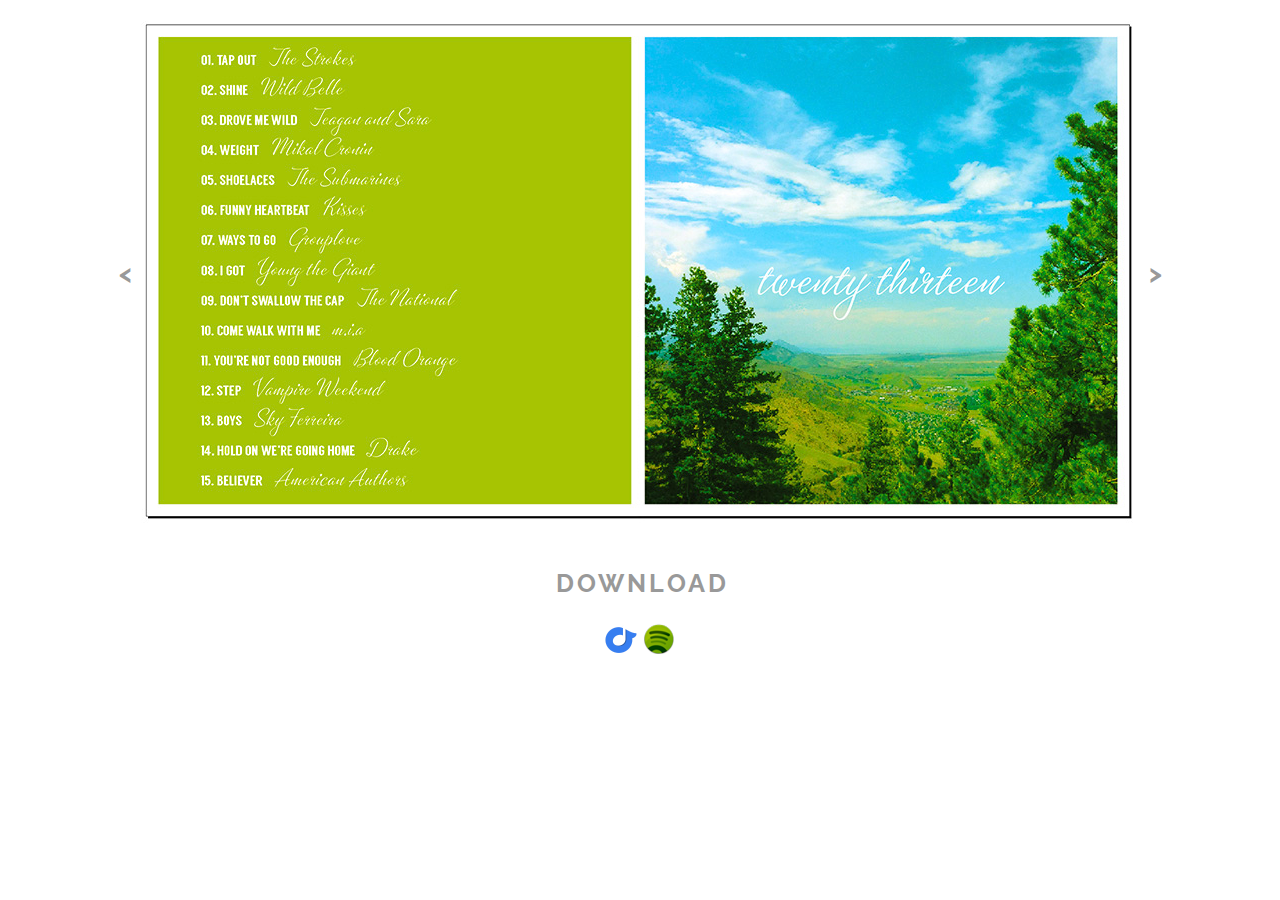
<file: 2013/index.html>
<!DOCTYPE html>
<html>
  <head>
    <title>TwentyThirteen</title>
    <meta http-equiv="Content-Type" content="text/html;charset=utf-8">
    <link href="http://fonts.googleapis.com/css?family=Raleway" rel="stylesheet" type="text/css">
    <link rel="stylesheet" href="index.css" type="text/css" />
  </head>
  <body>

    <a href="../2012" class="menulink" title="2012">&lt;</a>
    <img src="TwentyThirteen.jpg" id="cover" width="998" height="503" alt="TwentyThirteen" align="middle" />
    <a href="../2014" class="menulink" title="2014">&gt;</a>

    <br clear="all" />
    <p><a href="http://suraiya.s3.amazonaws.com/mix/2013/TwentyThirteen.zip" title="download mix (zip, 115.6 MB)" class="menulink" target="_blank">DOWNLOAD</a></p>

  <p>
    <a href="http://rd.io/x/QEA8LzFzwQ/" target="_blank" title="Listen on Rdio"><img src="../images/rdio-icon-32x32.png" border="0" height="32" width="32" /></a>
    <a href="http://open.spotify.com/user/monsur/playlist/11rIVsrGIrgs44qW93D83O" target="_blank" title="Listen on Spotify"><img src="../images/spotify-icon-32x32.png" border="0" height="32" width="32" /></a>
  </p>

<script>
  (function(i,s,o,g,r,a,m){i['GoogleAnalyticsObject']=r;i[r]=i[r]||function(){
  (i[r].q=i[r].q||[]).push(arguments)},i[r].l=1*new Date();a=s.createElement(o),
  m=s.getElementsByTagName(o)[0];a.async=1;a.src=g;m.parentNode.insertBefore(a,m)
  })(window,document,'script','//www.google-analytics.com/analytics.js','ga');
  ga('create', 'UA-71848539-1', 'auto');
  ga('send', 'pageview');
</script>

  </body>
</html>
</file>
<file: 2007/index.css>
body {
  padding: 0;
  margin: 20px 0px 0px 0px;
  background-color: #ffffff;
  font-family: "Raleway", "MyriadPro-Regular", "Myriad Pro Regular", MyriadPro, "Myriad Pro", Helvetica, Arial, sans-serif;
  font-size: 25px;
  font-weight: normal;
  text-align: center;
  color: #999999;
}
#cover {
  margin-bottom: 20px;
}
.rightitems {
  margin: 0 auto 0 auto;
  width: 962px;
  text-align: right;
}
a.menulink {
  color: #999999;
  background-color: #ffffff;
  font-weight: bold;
  text-decoration: none;
  letter-spacing: 3px;
  padding: 5px 0px 0px 4px
}
a.menulink:hover {
  color: #ffffff;
  background-color: #999999
}
a.menulink2 {
  color: #999999;
  background-color: #ffffff;
  font-weight: bold;
  text-decoration: none;
  font-size: 10px;
  letter-spacing: 2px;
  padding: 2px 0px 0px 1px
}
a.menulink2:hover {
  color: #ffffff;
  background-color: #999999
}
</file>
<file: 2007old/ohseven.css>
.covernav, a { color: #6699cc; font-size: smaller; text-decoration: none;  }
td { font-family: arial; font-size: smaller; }
</file>
<file: 2008/oheight.css>
body {
  padding: 0;
  margin: 20px 0px 0px 0px;
  background-color: #ffffff;
  font-family: "Raleway", "MyriadPro-Regular", "Myriad Pro Regular", MyriadPro, "Myriad Pro", Helvetica, Arial, sans-serif;
  font-size: 25px;
  font-weight: normal;
  text-align: center;
  color: #999999;
}
#cover {
  margin-bottom: 20px;
}
.rightitems {
  margin: 0 auto 0 auto;
  width: 962px;
  text-align: right;
}
a.menulink {
  color: #999999;
  background-color: #ffffff;
  font-weight: bold;
  text-decoration: none;
  letter-spacing: 3px;
  padding: 5px 0px 0px 4px
}
a.menulink:hover {
  color: #ffffff;
  background-color: #999999
}
a.menulink2 {
  color: #999999;
  background-color: #ffffff;
  font-weight: bold;
  text-decoration: none;
  font-size: 10px;
  letter-spacing: 2px;
  padding: 2px 0px 0px 1px
}
a.menulink2:hover {
  color: #ffffff;
  background-color: #999999
}
</file>
<file: 2009/index.css>
body {
  padding: 0;
  margin: 20px 0px 0px 0px;
  background-color: #ffffff;
  font-family: "Raleway", "MyriadPro-Regular", "Myriad Pro Regular", MyriadPro, "Myriad Pro", Helvetica, Arial, sans-serif;
  font-size: 25px;
  font-weight: normal;
  text-align: center;
  color: #999999;
}
#cover {
  margin-bottom: 20px;
}
.rightitems {
  margin: 0 auto 0 auto;
  width: 962px;
  text-align: right;
}
a.menulink {
  color: #999999;
  background-color: #ffffff;
  font-weight: bold;
  text-decoration: none;
  letter-spacing: 3px;
  padding: 5px 0px 0px 4px
}
a.menulink:hover {
  color: #ffffff;
  background-color: #999999
}
a.menulink2 {
  color: #999999;
  background-color: #ffffff;
  font-weight: bold;
  text-decoration: none;
  font-size: 10px;
  letter-spacing: 2px;
  padding: 2px 0px 0px 1px
}
a.menulink2:hover {
  color: #ffffff;
  background-color: #999999
}
</file>
<file: 2010/index.css>
body {
  padding: 0;
  margin: 20px 0px 0px 0px;
  background-color: #ffffff;
  font-family: "Raleway", "MyriadPro-Regular", "Myriad Pro Regular", MyriadPro, "Myriad Pro", Helvetica, Arial, sans-serif;
  font-size: 25px;
  font-weight: normal;
  text-align: center;
  color: #999999;
}
#cover {
  margin-bottom: 20px;
}
.rightitems {
  margin: 0 auto 0 auto;
  width: 962px;
  text-align: right;
}
a.menulink {
  color: #999999;
  background-color: #ffffff;
  font-weight: bold;
  text-decoration: none;
  letter-spacing: 3px;
  padding: 5px 0px 0px 4px
}
a.menulink:hover {
  color: #ffffff;
  background-color: #999999
}
a.menulink2 {
  color: #999999;
  background-color: #ffffff;
  font-weight: bold;
  text-decoration: none;
  font-size: 10px;
  letter-spacing: 2px;
  padding: 2px 0px 0px 1px
}
a.menulink2:hover {
  color: #ffffff;
  background-color: #999999
}
</file>
<file: 2011/index.css>
body {
  padding: 0;
  margin: 20px 0px 0px 0px;
  background-color: #ffffff;
  font-family: "Raleway", "MyriadPro-Regular", "Myriad Pro Regular", MyriadPro, "Myriad Pro", Helvetica, Arial, sans-serif;
  font-size: 25px;
  font-weight: normal;
  text-align: center;
  color: #999999;
}
#cover {
  margin-bottom: 20px;
}
.rightitems {
  margin: 0 auto 0 auto;
  width: 962px;
  text-align: right;
}
a.menulink {
  color: #999999;
  background-color: #ffffff;
  font-weight: bold;
  text-decoration: none;
  letter-spacing: 3px;
  padding: 5px 0px 0px 4px
}
a.menulink:hover {
  color: #ffffff;
  background-color: #999999
}
a.menulink2 {
  color: #999999;
  background-color: #ffffff;
  font-weight: bold;
  text-decoration: none;
  font-size: 10px;
  letter-spacing: 2px;
  padding: 2px 0px 0px 1px
}
a.menulink2:hover {
  color: #ffffff;
  background-color: #999999
}
</file>
<file: 2012/index.css>
body {
  padding: 0;
  margin: 20px 0px 0px 0px;
  background-color: #ffffff;
  font-family: "Raleway", "MyriadPro-Regular", "Myriad Pro Regular", MyriadPro, "Myriad Pro", Helvetica, Arial, sans-serif;
  font-size: 25px;
  font-weight: normal;
  text-align: center;
  color: #999999;
}
#cover {
  margin-bottom: 20px;
}
.rightitems {
  margin: 0 auto 0 auto;
  width: 962px;
  text-align: right;
}
a.menulink {
  color: #999999;
  background-color: #ffffff;
  font-weight: bold;
  text-decoration: none;
  letter-spacing: 3px;
  padding: 5px 0px 0px 4px
}
a.menulink:hover {
  color: #ffffff;
  background-color: #999999
}
a.menulinkhidden {
  color: #ffffff;
  background-color: #ffffff;
  text-decoration: none;
  letter-spacing: 3px;
  padding: 5px 0px 0px 4px
}
a.menulinkhidden:hover {
  color: #ffffff;
  background-color: #ffffff
}
a.menulink2 {
  color: #999999;
  background-color: #ffffff;
  font-weight: bold;
  text-decoration: none;
  font-size: 10px;
  letter-spacing: 2px;
  padding: 2px 0px 0px 1px
}
a.menulink2:hover {
  color: #ffffff;
  background-color: #999999
}
</file>
<file: 2013/index.css>
body {
  padding: 0;
  margin: 20px 0px 0px 0px;
  background-color: #ffffff;
  font-family: "Raleway", "MyriadPro-Regular", "Myriad Pro Regular", MyriadPro, "Myriad Pro", Helvetica, Arial, sans-serif;
  font-size: 25px;
  font-weight: normal;
  text-align: center;
  color: #999999;
}
#cover {
  margin-bottom: 20px;
}
.rightitems {
  margin: 0 auto 0 auto;
  width: 962px;
  text-align: right;
}
a.menulink {
  color: #999999;
  background-color: #ffffff;
  font-weight: bold;
  text-decoration: none;
  letter-spacing: 3px;
  padding: 5px 0px 0px 4px
}
a.menulink:hover {
  color: #ffffff;
  background-color: #999999
}
a.menulinkhidden {
  color: #ffffff;
  background-color: #ffffff;
  text-decoration: none;
  letter-spacing: 3px;
  padding: 5px 0px 0px 4px
}
a.menulinkhidden:hover {
  color: #ffffff;
  background-color: #ffffff
}
a.menulink2 {
  color: #999999;
  background-color: #ffffff;
  font-weight: bold;
  text-decoration: none;
  font-size: 10px;
  letter-spacing: 2px;
  padding: 2px 0px 0px 1px
}
a.menulink2:hover {
  color: #ffffff;
  background-color: #999999
}
</file>
